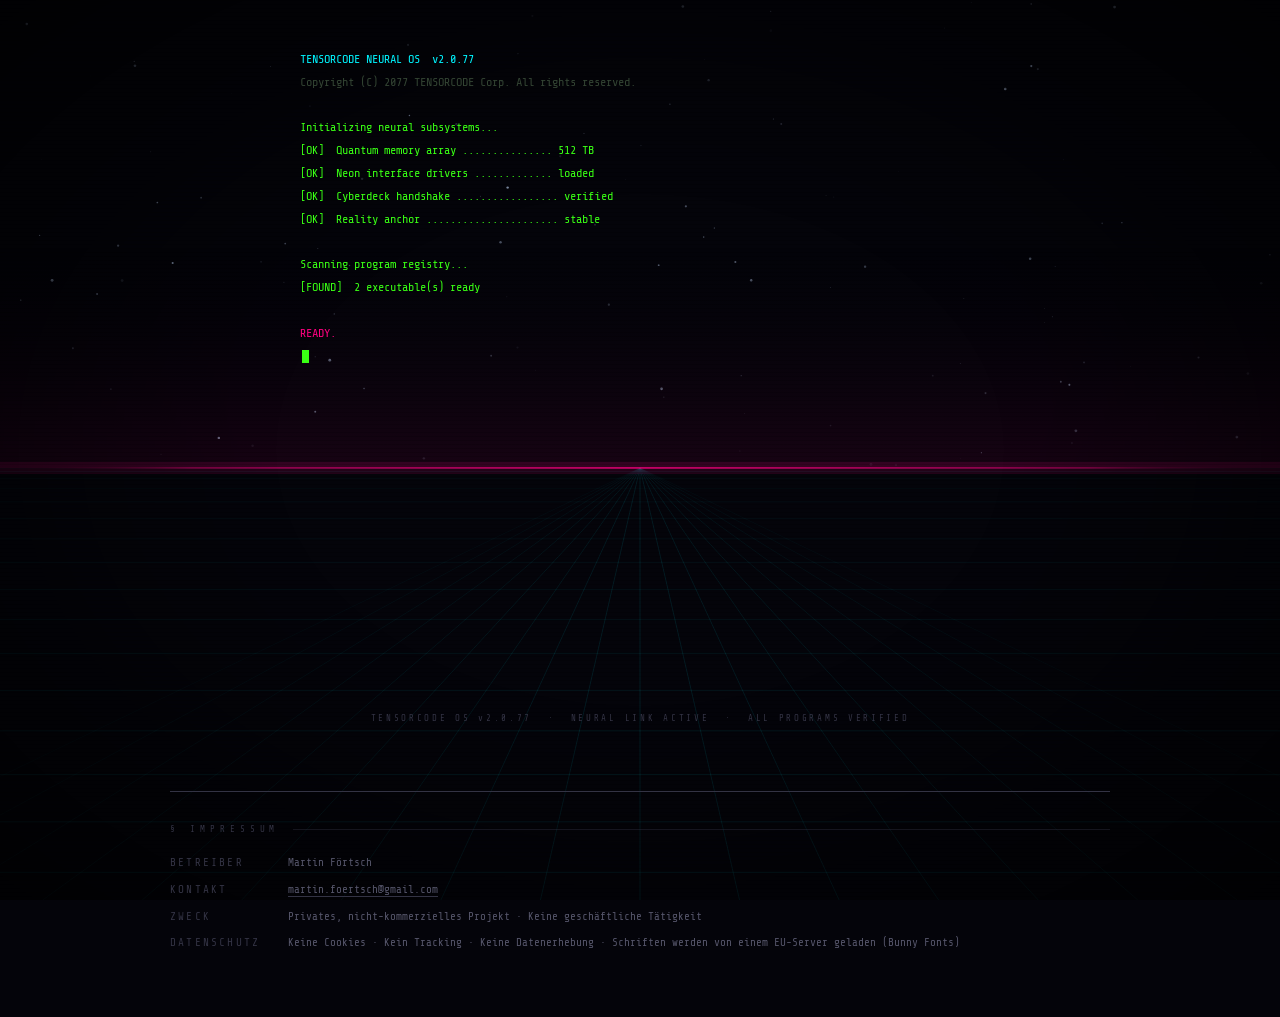
<file: public/index.html>
<!DOCTYPE html>
<html lang="en">
<head>
  <meta charset="UTF-8" />
  <meta name="viewport" content="width=device-width, initial-scale=1.0">
  <title>TENSORCODE // BOOT</title>
  <!-- Bunny Fonts: GDPR-compliant Google Fonts mirror (no IP logging, EU-hosted) -->
  <link href="https://fonts.bunny.net/css2?family=Orbitron:wght@400;700;900&family=Share+Tech+Mono&display=swap" rel="stylesheet">
  <style>
    *, *::before, *::after { box-sizing: border-box; margin: 0; padding: 0; }

    :root {
      --bg: #04040a;
      --cyan: #00f5ff;
      --pink: #ff0080;
      --green: #39ff14;
      --text: #8888aa;
      --dim: #333344;
    }

    html, body {
      height: 100%;
    }

    body {
      background: var(--bg);
      color: var(--text);
      font-family: 'Share Tech Mono', monospace;
      min-height: 100vh;
      overflow-x: hidden;
      cursor: crosshair;
    }

    /* ─── CANVAS GRID ─── */
    #grid-canvas {
      position: fixed;
      inset: 0;
      width: 100%;
      height: 100%;
      z-index: 0;
      pointer-events: none;
    }

    /* ─── SCANLINES ─── */
    .scanlines {
      position: fixed;
      inset: 0;
      z-index: 1;
      pointer-events: none;
      background: repeating-linear-gradient(
        0deg,
        transparent,
        transparent 3px,
        rgba(0, 0, 0, 0.12) 3px,
        rgba(0, 0, 0, 0.12) 4px
      );
    }

    /* ─── VIGNETTE ─── */
    .vignette {
      position: fixed;
      inset: 0;
      z-index: 2;
      pointer-events: none;
      background: radial-gradient(ellipse at center, transparent 40%, rgba(0,0,0,0.7) 100%);
    }

    /* ─── MAIN CONTAINER ─── */
    .container {
      position: relative;
      z-index: 10;
      min-height: 100vh;
      display: flex;
      flex-direction: column;
      align-items: center;
      padding: 48px 24px 64px;
    }

    /* ─── BOOT TERMINAL ─── */
    .boot-terminal {
      width: 100%;
      max-width: 680px;
      font-size: 12px;
      line-height: 1.9;
      color: var(--green);
      margin-bottom: 20px;
    }

    .boot-line {
      opacity: 0;
      white-space: pre;
      transition: opacity 0.1s;
    }
    .boot-line.on { opacity: 1; }
    .boot-line.dim { color: #334433; }
    .boot-line.accent { color: var(--cyan); }
    .boot-line.warn { color: var(--pink); }

    .boot-cursor {
      display: inline-block;
      width: 7px;
      height: 13px;
      background: var(--green);
      vertical-align: middle;
      margin-left: 2px;
      animation: blink 0.9s step-end infinite;
    }

    @keyframes blink { 50% { opacity: 0; } }

    /* ─── TITLE SECTION ─── */
    .title-section {
      text-align: center;
      margin-bottom: 56px;
      opacity: 0;
      transform: translateY(12px);
      transition: opacity 0.7s ease, transform 0.7s ease;
    }
    .title-section.visible {
      opacity: 1;
      transform: translateY(0);
    }

    .main-title {
      font-family: 'Orbitron', sans-serif;
      font-size: clamp(36px, 9vw, 96px);
      font-weight: 900;
      letter-spacing: 0.12em;
      color: var(--cyan);
      text-shadow:
        0 0 20px var(--cyan),
        0 0 50px rgba(0, 245, 255, 0.4),
        0 0 100px rgba(0, 245, 255, 0.15);
      position: relative;
      display: inline-block;
      animation: flicker 8s infinite;
    }

    @keyframes flicker {
      0%, 97%, 100% { opacity: 1; }
      97.5% { opacity: 0.85; }
      98% { opacity: 1; }
      98.5% { opacity: 0.7; }
      99% { opacity: 1; }
    }

    .main-title::before {
      content: attr(data-text);
      position: absolute;
      inset: 0;
      color: var(--pink);
      clip-path: polygon(0 25%, 100% 25%, 100% 45%, 0 45%);
      animation: glitch-a 5s infinite;
    }
    .main-title::after {
      content: attr(data-text);
      position: absolute;
      inset: 0;
      color: var(--green);
      clip-path: polygon(0 62%, 100% 62%, 100% 76%, 0 76%);
      animation: glitch-b 5s infinite;
    }

    @keyframes glitch-a {
      0%, 100% { transform: translate(0); opacity: 0; }
      10% { transform: translate(-3px, 1px); opacity: 0.8; }
      10.5% { transform: translate(0); opacity: 0; }
      60% { transform: translate(0); opacity: 0; }
      60.5% { transform: translate(3px, -1px); opacity: 0.6; }
      61% { transform: translate(0); opacity: 0; }
    }
    @keyframes glitch-b {
      0%, 100% { transform: translate(0); opacity: 0; }
      30% { transform: translate(0); opacity: 0; }
      30.5% { transform: translate(2px, 2px); opacity: 0.7; }
      31% { transform: translate(0); opacity: 0; }
      80% { transform: translate(0); opacity: 0; }
      80.5% { transform: translate(-2px, -1px); opacity: 0.5; }
      81% { transform: translate(0); opacity: 0; }
    }

    .title-sub {
      font-size: 11px;
      letter-spacing: 0.55em;
      color: var(--dim);
      margin-top: 14px;
      text-transform: uppercase;
    }

    /* ─── SELECT LABEL ─── */
    .select-label {
      font-size: 10px;
      letter-spacing: 0.6em;
      color: var(--pink);
      margin-bottom: 36px;
      text-transform: uppercase;
      opacity: 0;
      transition: opacity 0.5s;
      animation: pulse-label 3s ease-in-out infinite;
    }
    .select-label.visible { opacity: 1; }

    @keyframes pulse-label {
      0%, 100% { text-shadow: 0 0 8px var(--pink); }
      50% { text-shadow: 0 0 20px var(--pink), 0 0 40px rgba(255,0,128,0.3); }
    }

    /* ─── GAME CARDS GRID ─── */
    .games-grid {
      display: grid;
      grid-template-columns: repeat(auto-fit, minmax(270px, 1fr));
      gap: 20px;
      width: 100%;
      max-width: 940px;
      opacity: 0;
      transform: translateY(20px);
      transition: opacity 0.6s ease, transform 0.6s ease;
    }
    .games-grid.visible {
      opacity: 1;
      transform: translateY(0);
    }

    /* ─── GAME CARD ─── */
    .game-card {
      --c: var(--cyan);
      position: relative;
      background: rgba(4, 4, 10, 0.92);
      border: 1px solid var(--c);
      padding: 28px 26px 24px;
      cursor: pointer;
      text-decoration: none;
      display: block;
      clip-path: polygon(0 0, calc(100% - 18px) 0, 100% 18px, 100% 100%, 18px 100%, 0 calc(100% - 18px));
      transition: transform 0.2s ease, box-shadow 0.25s ease;
      overflow: hidden;
    }

    .game-card::before {
      content: '';
      position: absolute;
      inset: 0;
      background: linear-gradient(140deg, rgba(255,255,255,0.03) 0%, transparent 55%);
      pointer-events: none;
    }

    /* scan line sweep on hover */
    .game-card::after {
      content: '';
      position: absolute;
      left: 0;
      top: -100%;
      width: 100%;
      height: 100%;
      background: linear-gradient(180deg, transparent 0%, rgba(255,255,255,0.04) 50%, transparent 100%);
      pointer-events: none;
      transition: top 0.4s ease;
    }
    .game-card:hover::after { top: 100%; }

    .game-card:hover {
      transform: translateY(-5px);
      box-shadow:
        0 0 28px var(--c),
        0 0 60px rgba(0,0,0,0.6),
        inset 0 0 20px rgba(0,0,0,0.3);
    }

    /* chamfered corner accents */
    .card-corner {
      position: absolute;
      width: 14px;
      height: 14px;
    }
    .card-corner.tl { top: -1px; left: -1px; border-top: 2px solid var(--c); border-left: 2px solid var(--c); }
    .card-corner.br { bottom: -1px; right: -1px; border-bottom: 2px solid var(--c); border-right: 2px solid var(--c); }

    .card-index {
      font-size: 10px;
      letter-spacing: 0.2em;
      color: var(--dim);
      margin-bottom: 16px;
    }

    .card-tag {
      display: inline-flex;
      align-items: center;
      gap: 8px;
      font-size: 9px;
      letter-spacing: 0.45em;
      color: var(--c);
      margin-bottom: 10px;
    }
    .card-tag::before {
      content: '';
      display: inline-block;
      width: 18px;
      height: 1px;
      background: var(--c);
      flex-shrink: 0;
    }

    .card-title {
      font-family: 'Orbitron', sans-serif;
      font-size: 22px;
      font-weight: 700;
      color: #fff;
      letter-spacing: 0.06em;
      margin-bottom: 12px;
      text-shadow: 0 0 18px var(--c);
    }

    .card-desc {
      font-size: 12px;
      color: var(--text);
      line-height: 1.65;
      margin-bottom: 28px;
    }

    .card-launch {
      display: inline-flex;
      align-items: center;
      gap: 10px;
      font-size: 10px;
      letter-spacing: 0.4em;
      color: var(--c);
      text-transform: uppercase;
      border-top: 1px solid rgba(255,255,255,0.06);
      padding-top: 16px;
      width: 100%;
    }
    .card-launch-arrow {
      display: inline-block;
      transition: transform 0.2s ease;
    }
    .game-card:hover .card-launch-arrow { transform: translateX(5px); }

    /* coming-soon state */
    .game-card.soon {
      opacity: 0.45;
      pointer-events: none;
    }
    .card-badge {
      position: absolute;
      top: 14px;
      right: 20px;
      font-size: 9px;
      letter-spacing: 0.3em;
      color: var(--dim);
      border: 1px solid var(--dim);
      padding: 2px 8px;
    }

    /* ─── FOOTER ─── */
    .footer {
      margin-top: 72px;
      font-size: 9px;
      letter-spacing: 0.3em;
      color: var(--dim);
      text-align: center;
      line-height: 2;
    }

    /* ─── IMPRESSUM ─── */
    .impressum {
      margin-top: 64px;
      width: 100%;
      max-width: 940px;
      border-top: 1px solid var(--dim);
      padding-top: 32px;
    }

    .impressum-heading {
      font-size: 9px;
      letter-spacing: 0.55em;
      color: var(--dim);
      margin-bottom: 20px;
      display: flex;
      align-items: center;
      gap: 14px;
    }
    .impressum-heading::after {
      content: '';
      flex: 1;
      height: 1px;
      background: var(--dim);
      opacity: 0.4;
    }

    .impressum-grid {
      display: grid;
      grid-template-columns: max-content 1fr;
      gap: 8px 28px;
      font-size: 11px;
      line-height: 1.7;
    }

    .impressum-key {
      color: var(--dim);
      letter-spacing: 0.2em;
      white-space: nowrap;
    }

    .impressum-val {
      color: #55556a;
    }

    .impressum-link {
      color: #55556a;
      text-decoration: none;
      border-bottom: 1px solid var(--dim);
      transition: color 0.2s, border-color 0.2s;
    }
    .impressum-link:hover {
      color: var(--cyan);
      border-color: var(--cyan);
    }

    /* ─── RESPONSIVE ─── */
    @media (max-width: 480px) {
      .games-grid { grid-template-columns: 1fr; }
      .impressum-grid { grid-template-columns: 1fr; gap: 2px 0; }
      .impressum-key { color: var(--dim); font-size: 9px; margin-top: 10px; }
    }
  </style>
</head>
<body>

<canvas id="grid-canvas"></canvas>
<div class="scanlines"></div>
<div class="vignette"></div>

<div class="container">
  <div class="boot-terminal" id="boot-terminal"></div>

  <div class="title-section" id="title-section">
    <div class="main-title" data-text="TENSORCODE">TENSORCODE</div>
    <div class="title-sub">// Neural Arcade Network //</div>
  </div>

  <div class="select-label" id="select-label">⬡&nbsp;&nbsp;Select Program&nbsp;&nbsp;⬡</div>

  <div class="games-grid" id="games-grid"></div>

  <div class="footer">
    TENSORCODE OS v2.0.77 &nbsp;·&nbsp; NEURAL LINK ACTIVE &nbsp;·&nbsp; ALL PROGRAMS VERIFIED
  </div>

  <div class="impressum">
    <div class="impressum-heading">§ IMPRESSUM</div>
    <div class="impressum-grid">
      <span class="impressum-key">BETREIBER</span>
      <span class="impressum-val">Martin Förtsch</span>

      <span class="impressum-key">KONTAKT</span>
      <span class="impressum-val"><a class="impressum-link" id="impressum-mail" href="#">—</a></span>

      <span class="impressum-key">ZWECK</span>
      <span class="impressum-val">Privates, nicht-kommerzielles Projekt · Keine geschäftliche Tätigkeit</span>

      <span class="impressum-key">DATENSCHUTZ</span>
      <span class="impressum-val">Keine Cookies · Kein Tracking · Keine Datenerhebung · Schriften werden von einem EU-Server geladen (Bunny Fonts)</span>
    </div>
  </div>
</div>

<script>
// ═══════════════════════════════════════════════════════════════
//  GAMES CONFIG
//  To add a new game, append an object to this array.
//  Set comingSoon: true to show a locked card.
// ═══════════════════════════════════════════════════════════════
const GAMES = [
  {
    title:       'NEON GRID',
    tags:        'PUZZLE · ARCADE',
    description: 'Navigate the electric grid. Survive the pulse.',
    url:         '/neon-grid/',
    color:       '#00f5ff',
  },
  {
    title:       'NEON DRIFT',
    tags:        'RACING · SURVIVAL',
    description: 'Burn chrome through the neon canyon. Don\'t crash.',
    url:         '/neon-drift/',
    color:       '#ff0080',
  },
  // {
  //   title:       'DARKWAVE',
  //   tags:        'STEALTH · ACTION',
  //   description: 'Infiltrate the corporate mainframe. Leave no trace.',
  //   url:         '/darkwave/',
  //   color:       '#c800ff',
  //   comingSoon:  true,
  // },
];

// ═══════════════════════════════════════════════════════════════
//  CANVAS: perspective grid + stars
// ═══════════════════════════════════════════════════════════════
const canvas = document.getElementById('grid-canvas');
const ctx    = canvas.getContext('2d');
let gridOffset = 0;

const stars = Array.from({ length: 120 }, () => ({
  x: Math.random(),
  y: Math.random() * 0.52,
  r: Math.random() * 1.2 + 0.2,
  alpha: Math.random() * 0.6 + 0.1,
  flicker: Math.random() * Math.PI * 2,
}));

function resize() {
  canvas.width  = window.innerWidth;
  canvas.height = window.innerHeight;
}

function drawFrame(ts) {
  const W = canvas.width, H = canvas.height;
  ctx.clearRect(0, 0, W, H);

  const horizonY = H * 0.52;
  const midX     = W * 0.5;

  // ── Stars ──
  stars.forEach(s => {
    const flicker = Math.sin(ts * 0.001 + s.flicker) * 0.3 + 0.7;
    ctx.beginPath();
    ctx.arc(s.x * W, s.y * H, s.r, 0, Math.PI * 2);
    ctx.fillStyle = `rgba(200, 220, 255, ${s.alpha * flicker})`;
    ctx.fill();
  });

  // ── Atmosphere glow above horizon ──
  const atmoGrad = ctx.createLinearGradient(0, horizonY - H * 0.25, 0, horizonY);
  atmoGrad.addColorStop(0, 'transparent');
  atmoGrad.addColorStop(1, 'rgba(255, 0, 128, 0.08)');
  ctx.fillStyle = atmoGrad;
  ctx.fillRect(0, horizonY - H * 0.25, W, H * 0.25);

  // ── Perspective grid ──
  const numV = 18, numH = 16;
  const spread = W * 1.4;

  // vertical converging lines
  for (let i = 0; i <= numV; i++) {
    const t = i / numV;
    const bx = midX + (t - 0.5) * spread;
    const alpha = 0.18 * (1 - Math.abs(t - 0.5) * 1.4);
    ctx.beginPath();
    ctx.strokeStyle = `rgba(0, 245, 255, ${Math.max(0, alpha)})`;
    ctx.lineWidth = 0.6;
    ctx.moveTo(midX, horizonY);
    ctx.lineTo(bx, H);
    ctx.stroke();
  }

  // horizontal lines (scrolling)
  for (let i = 0; i <= numH; i++) {
    const t = ((i / numH) + gridOffset) % 1;
    const ease  = t * t;
    const y     = horizonY + (H - horizonY) * ease;
    const alpha = 0.22 * (ease * 0.7 + 0.3);
    ctx.beginPath();
    ctx.strokeStyle = `rgba(0, 245, 255, ${alpha})`;
    ctx.lineWidth = 0.5;
    ctx.moveTo(0, y);
    ctx.lineTo(W, y);
    ctx.stroke();
  }

  // ── Horizon line ──
  const hGrad = ctx.createLinearGradient(0, 0, W, 0);
  hGrad.addColorStop(0,   'transparent');
  hGrad.addColorStop(0.15,'rgba(255,0,128,0.5)');
  hGrad.addColorStop(0.5, 'rgba(255,0,128,0.95)');
  hGrad.addColorStop(0.85,'rgba(255,0,128,0.5)');
  hGrad.addColorStop(1,   'transparent');

  ctx.beginPath();
  ctx.strokeStyle = hGrad;
  ctx.lineWidth   = 1.5;
  ctx.moveTo(0, horizonY); ctx.lineTo(W, horizonY);
  ctx.stroke();

  // glow halo
  ctx.beginPath();
  ctx.strokeStyle = 'rgba(255,0,128,0.12)';
  ctx.lineWidth   = 12;
  ctx.moveTo(0, horizonY); ctx.lineTo(W, horizonY);
  ctx.stroke();

  gridOffset = (gridOffset + 0.0025) % 1;
  requestAnimationFrame(drawFrame);
}

resize();
window.addEventListener('resize', resize);
requestAnimationFrame(drawFrame);

// ═══════════════════════════════════════════════════════════════
//  BOOT SEQUENCE
// ═══════════════════════════════════════════════════════════════
const BOOT_LINES = [
  { text: `TENSORCODE NEURAL OS  v2.0.77`, cls: 'accent' },
  { text: `Copyright (C) 2077 TENSORCODE Corp. All rights reserved.`, cls: 'dim' },
  { text: `` },
  { text: `Initializing neural subsystems...` },
  { text: `[OK]  Quantum memory array ............... 512 TB` },
  { text: `[OK]  Neon interface drivers ............. loaded` },
  { text: `[OK]  Cyberdeck handshake ................. verified` },
  { text: `[OK]  Reality anchor ...................... stable` },
  { text: `` },
  { text: `Scanning program registry...` },
  { text: `[FOUND]  ${GAMES.length} executable(s) ready`, cls: '' },
  { text: `` },
  { text: `READY.`, cls: 'warn' },
];

const DELAYS = [0, 80, 140, 260, 430, 580, 720, 860, 980, 1140, 1380, 1500, 1750];

const termEl = document.getElementById('boot-terminal');

function runBoot() {
  // append cursor placeholder
  const cursorLine = document.createElement('div');
  cursorLine.className = 'boot-line on';
  cursorLine.innerHTML = '<span class="boot-cursor"></span>';
  termEl.appendChild(cursorLine);

  BOOT_LINES.forEach((line, i) => {
    setTimeout(() => {
      const el   = document.createElement('div');
      el.className = `boot-line on${line.cls ? ' ' + line.cls : ''}`;
      el.textContent = line.text || '\u00a0';
      termEl.insertBefore(el, cursorLine);
    }, DELAYS[i] || 0);
  });

  // after last line, kick off the UI reveal
  setTimeout(revealUI, DELAYS[DELAYS.length - 1] + 500);
}

function revealUI() {
  // fade out terminal
  termEl.style.transition = 'opacity 0.6s';
  termEl.style.opacity    = '0';
  setTimeout(() => termEl.remove(), 650);

  // title
  setTimeout(() => {
    document.getElementById('title-section').classList.add('visible');
  }, 300);

  // select label
  setTimeout(() => {
    document.getElementById('select-label').classList.add('visible');
  }, 800);

  // cards
  setTimeout(() => {
    renderCards();
    document.getElementById('games-grid').classList.add('visible');
  }, 1050);
}

// ═══════════════════════════════════════════════════════════════
//  RENDER GAME CARDS
// ═══════════════════════════════════════════════════════════════
function renderCards() {
  const grid = document.getElementById('games-grid');
  grid.innerHTML = '';

  GAMES.forEach((game, idx) => {
    const padded = String(idx + 1).padStart(2, '0');
    const a      = document.createElement('a');
    a.className  = 'game-card' + (game.comingSoon ? ' soon' : '');
    a.href       = game.comingSoon ? '#' : game.url;
    a.style.setProperty('--c', game.color);
    a.innerHTML  = `
      <div class="card-corner tl"></div>
      <div class="card-corner br"></div>
      ${game.comingSoon ? '<div class="card-badge">COMING SOON</div>' : ''}
      <div class="card-index">[ ${padded} / ${String(GAMES.length).padStart(2,'0')} ]</div>
      <div class="card-tag">${game.tags}</div>
      <div class="card-title">${game.title}</div>
      <div class="card-desc">${game.description}</div>
      <div class="card-launch">
        ${game.comingSoon ? 'LOCKED' : 'LAUNCH PROGRAM'}
        <span class="card-launch-arrow">${game.comingSoon ? '⊘' : '▶'}</span>
      </div>
    `;
    grid.appendChild(a);
  });
}

// ─── IMPRESSUM: assemble email at runtime to deter address harvesting bots ───
(function () {
  const u = 'martin.foertsch', d = 'gmail.com';
  const el = document.getElementById('impressum-mail');
  el.href = 'mailto:' + u + '@' + d;
  el.textContent = u + '@' + d;
})();

// ─── START ───
runBoot();
</script>
</body>
</html>
</file>
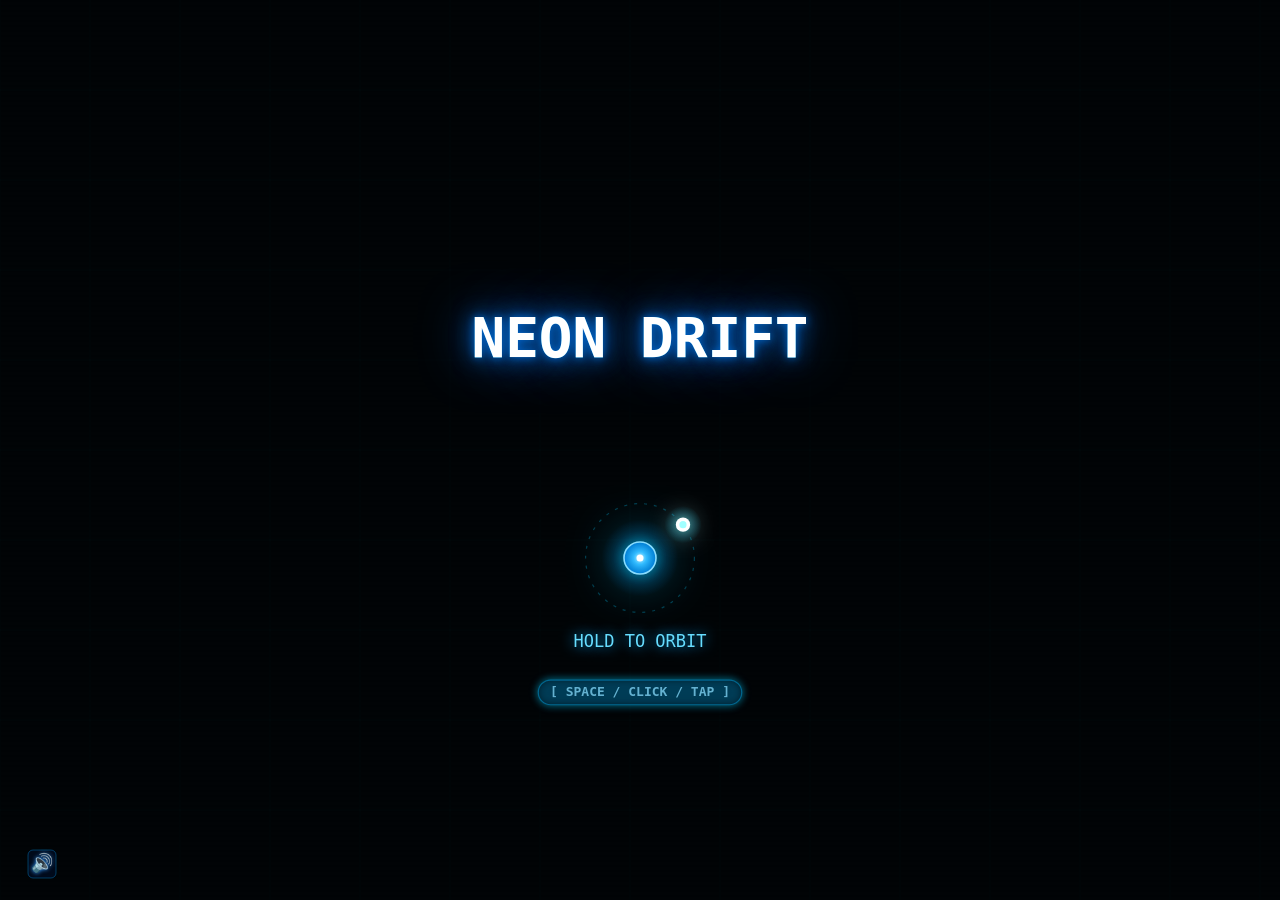
<file: public/neon-drift/index.html>
<!DOCTYPE html>
<html lang="en">
<head>
  <meta charset="UTF-8">
  <meta name="viewport" content="width=device-width, initial-scale=1.0, user-scalable=no">
  <title>Neon Drift</title>
  <link rel="stylesheet" href="styles/style.css">
</head>
<body>
  <video id="bg-video" src="assets/video/background-video.mp4"
         autoplay muted loop playsinline preload="auto"></video>
  <div id="bg-overlay"></div>
  <canvas id="c"></canvas>
  <script src="js/config.js"></script>
  <script src="js/state.js"></script>
  <script src="js/physics.js"></script>
  <script src="js/audio.js"></script>
  <script src="js/render.js"></script>
  <script src="js/input.js"></script>
  <script src="js/game.js"></script>
</body>
</html>
</file>
<file: public/neon-drift/styles/style.css>
* {
  margin: 0;
  padding: 0;
  box-sizing: border-box;
}

body {
  background: #010508; /* fallback when video fails to load */
  overflow: hidden;
  touch-action: none;
}

canvas {
  display: block;
  position: relative;
  z-index: 0;
}

#bg-video {
  position: fixed;
  top: 0;
  left: 0;
  width: 100%;
  height: 100%;
  object-fit: cover;
  z-index: -2;
}

#bg-overlay {
  position: fixed;
  top: 0;
  left: 0;
  width: 100%;
  height: 100%;
  background: rgba(0, 0, 0, 0.2);
  z-index: -1;
}
</file>
